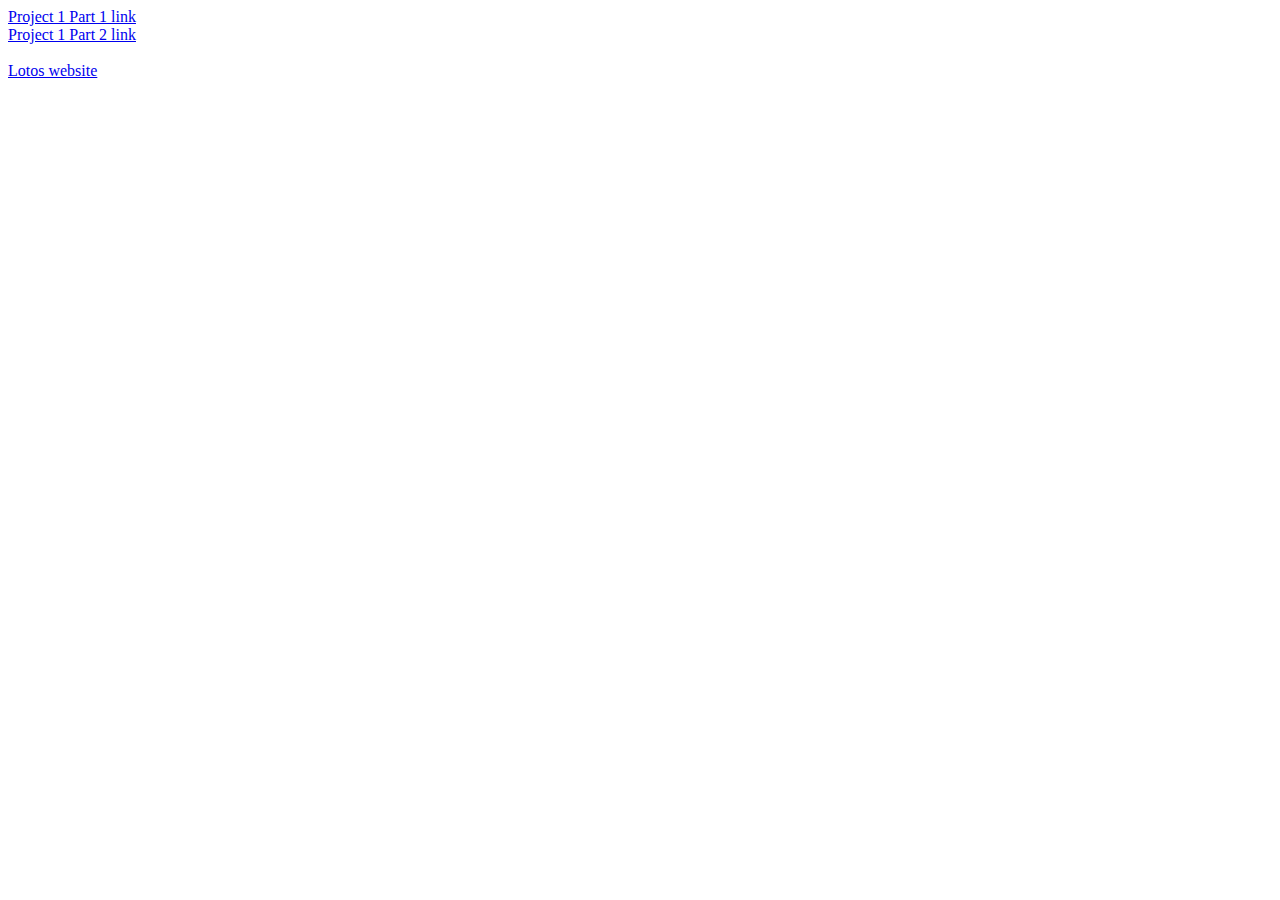
<file: index.html>
<!DOCTYPE html>

<head>
		<title>Project Links</title>

	<header>
		<div>
			<a href="Project1_p1/Project1_p1.html">Project 1 Part 1 link</a><br>
			<a href="Project1_p2/Project1_p2.html">Project 1 Part 2 link</a><br><br>
			<a href="Project4/index.html">Lotos website</a>
		</div>
	</header>
</head>
<footer></footer>
</file>
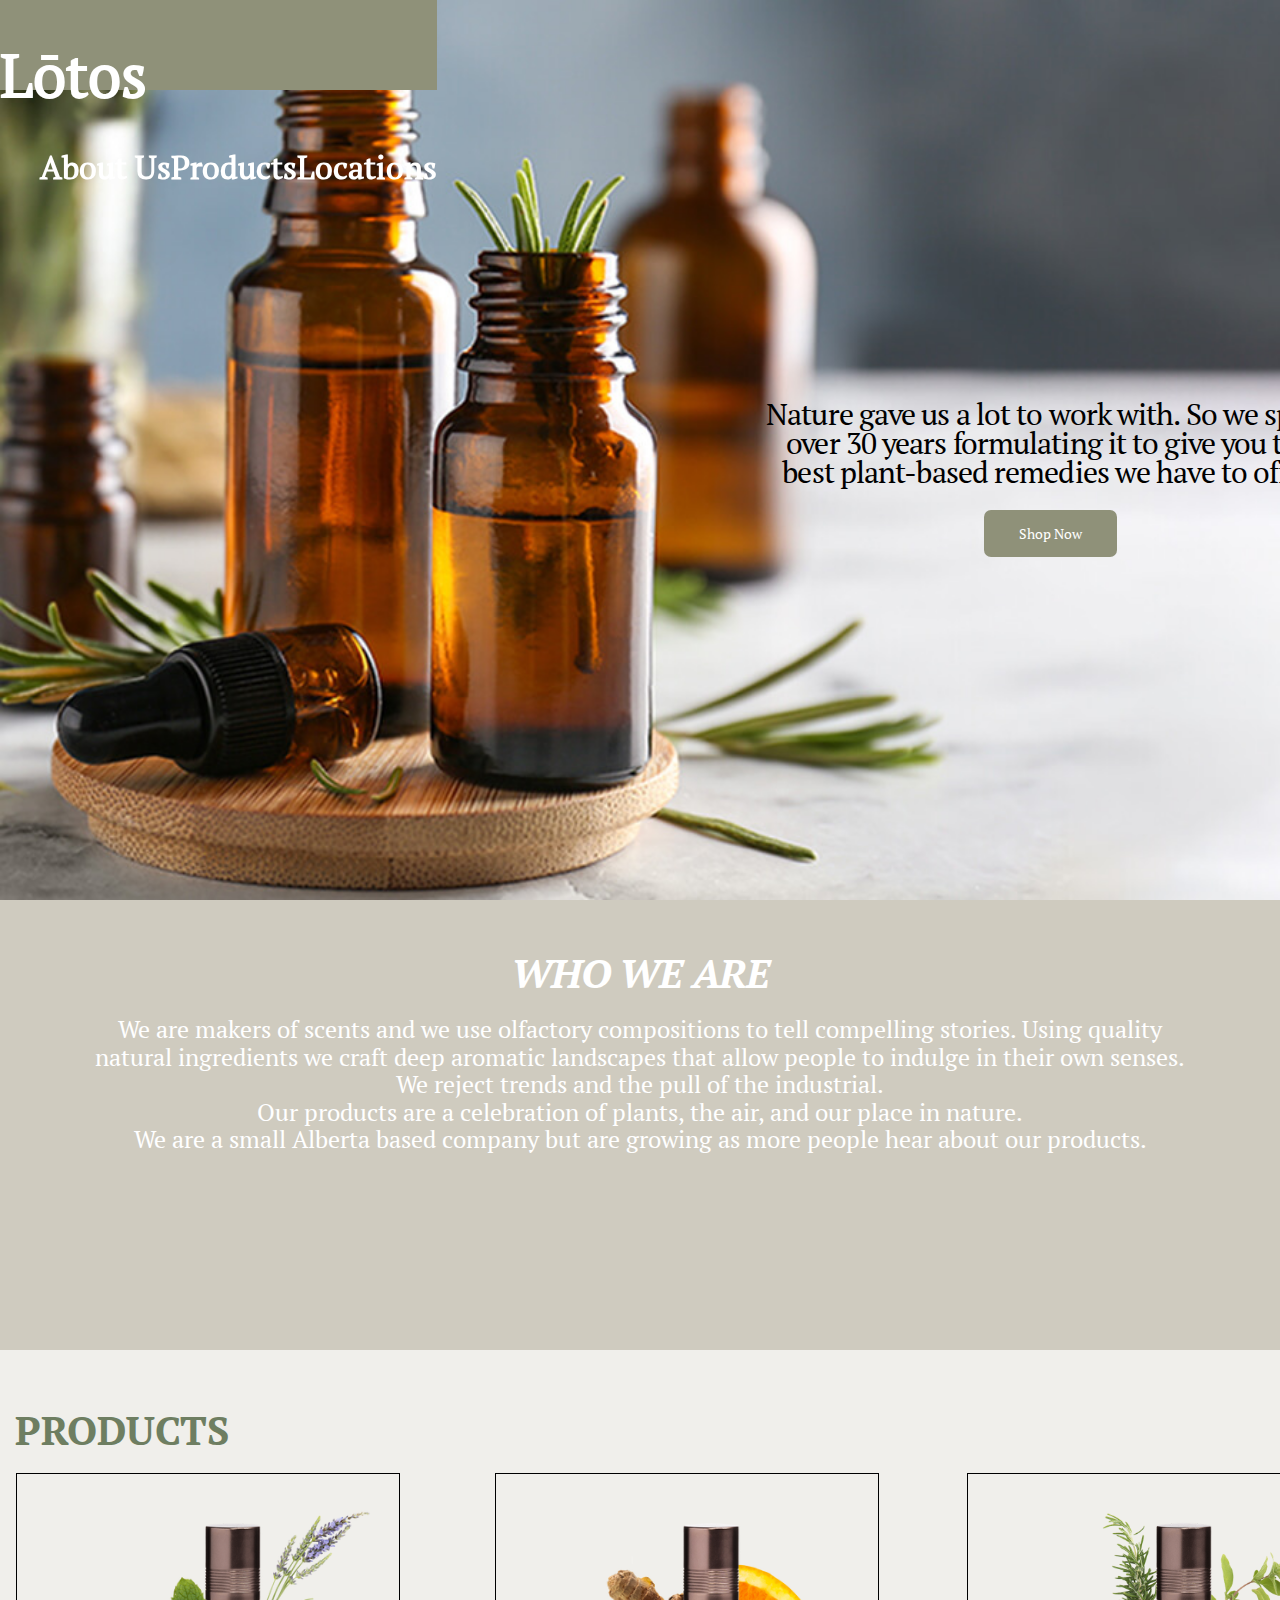
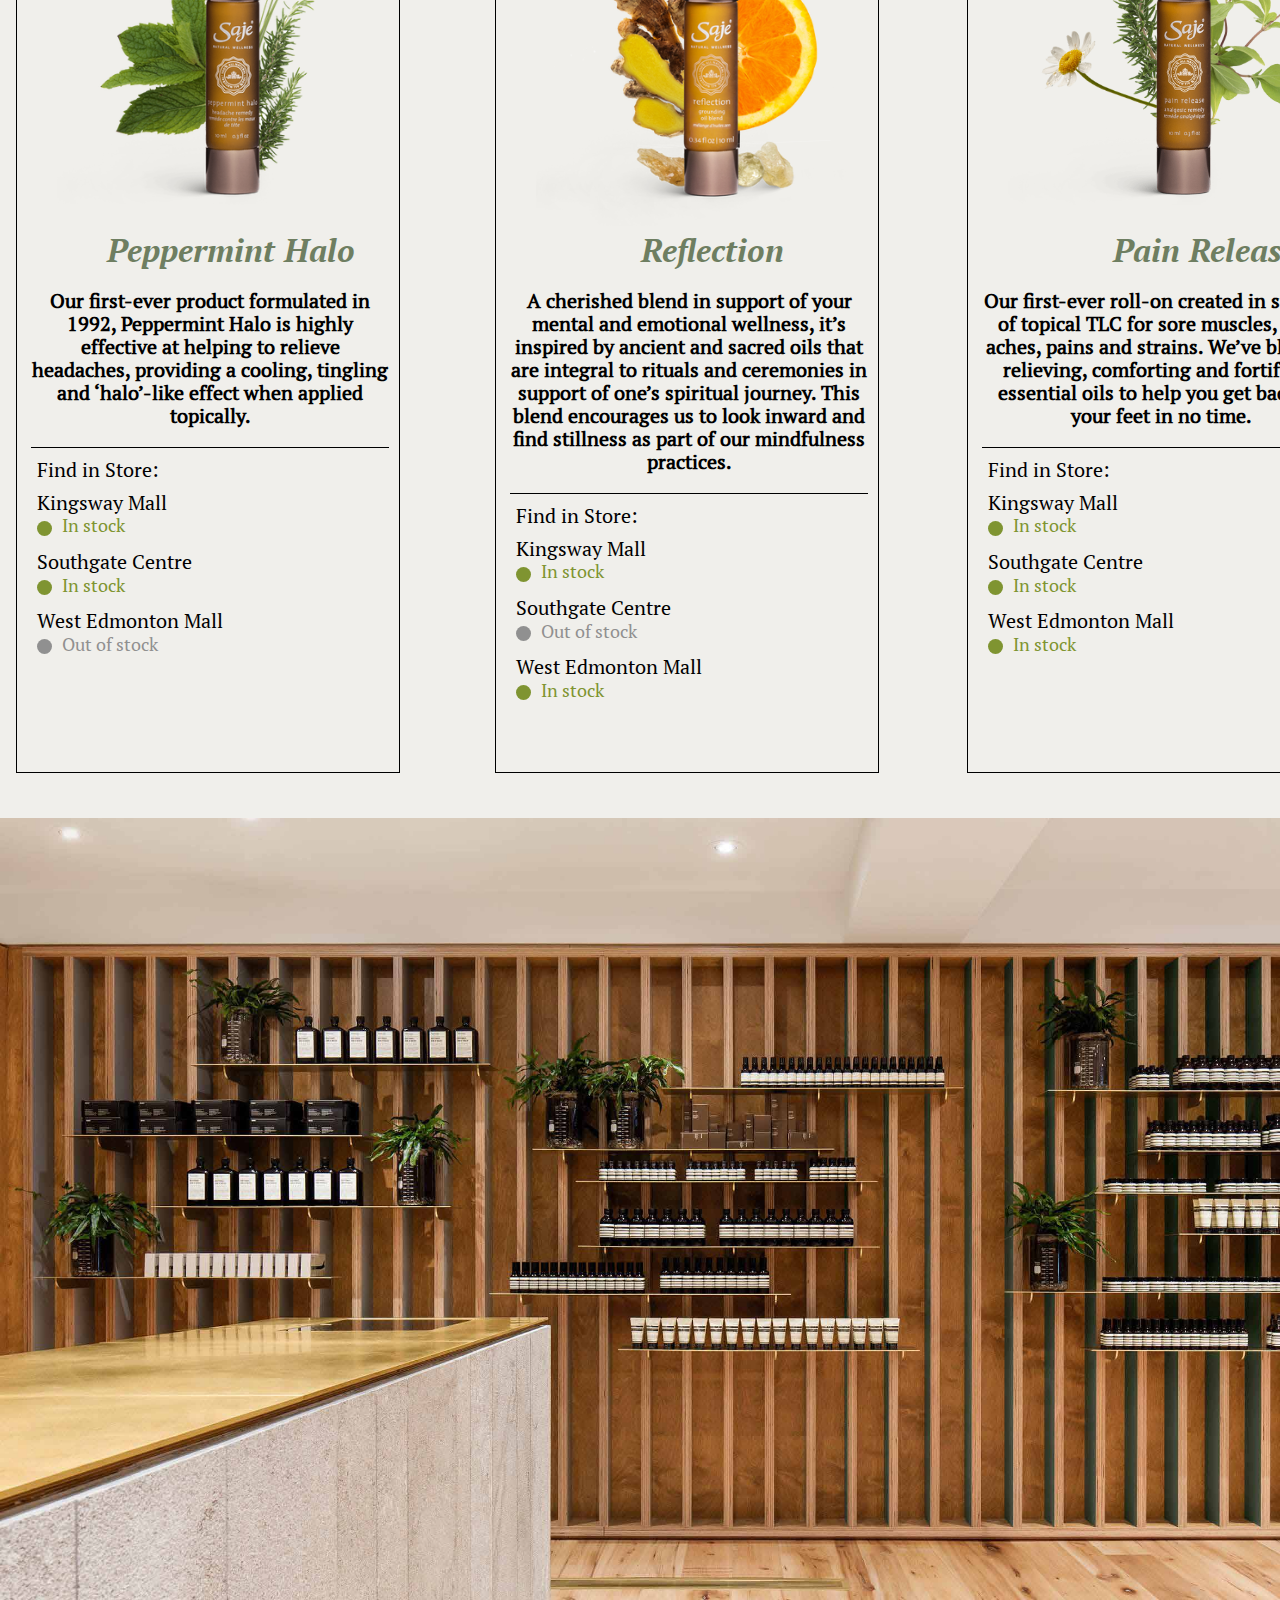
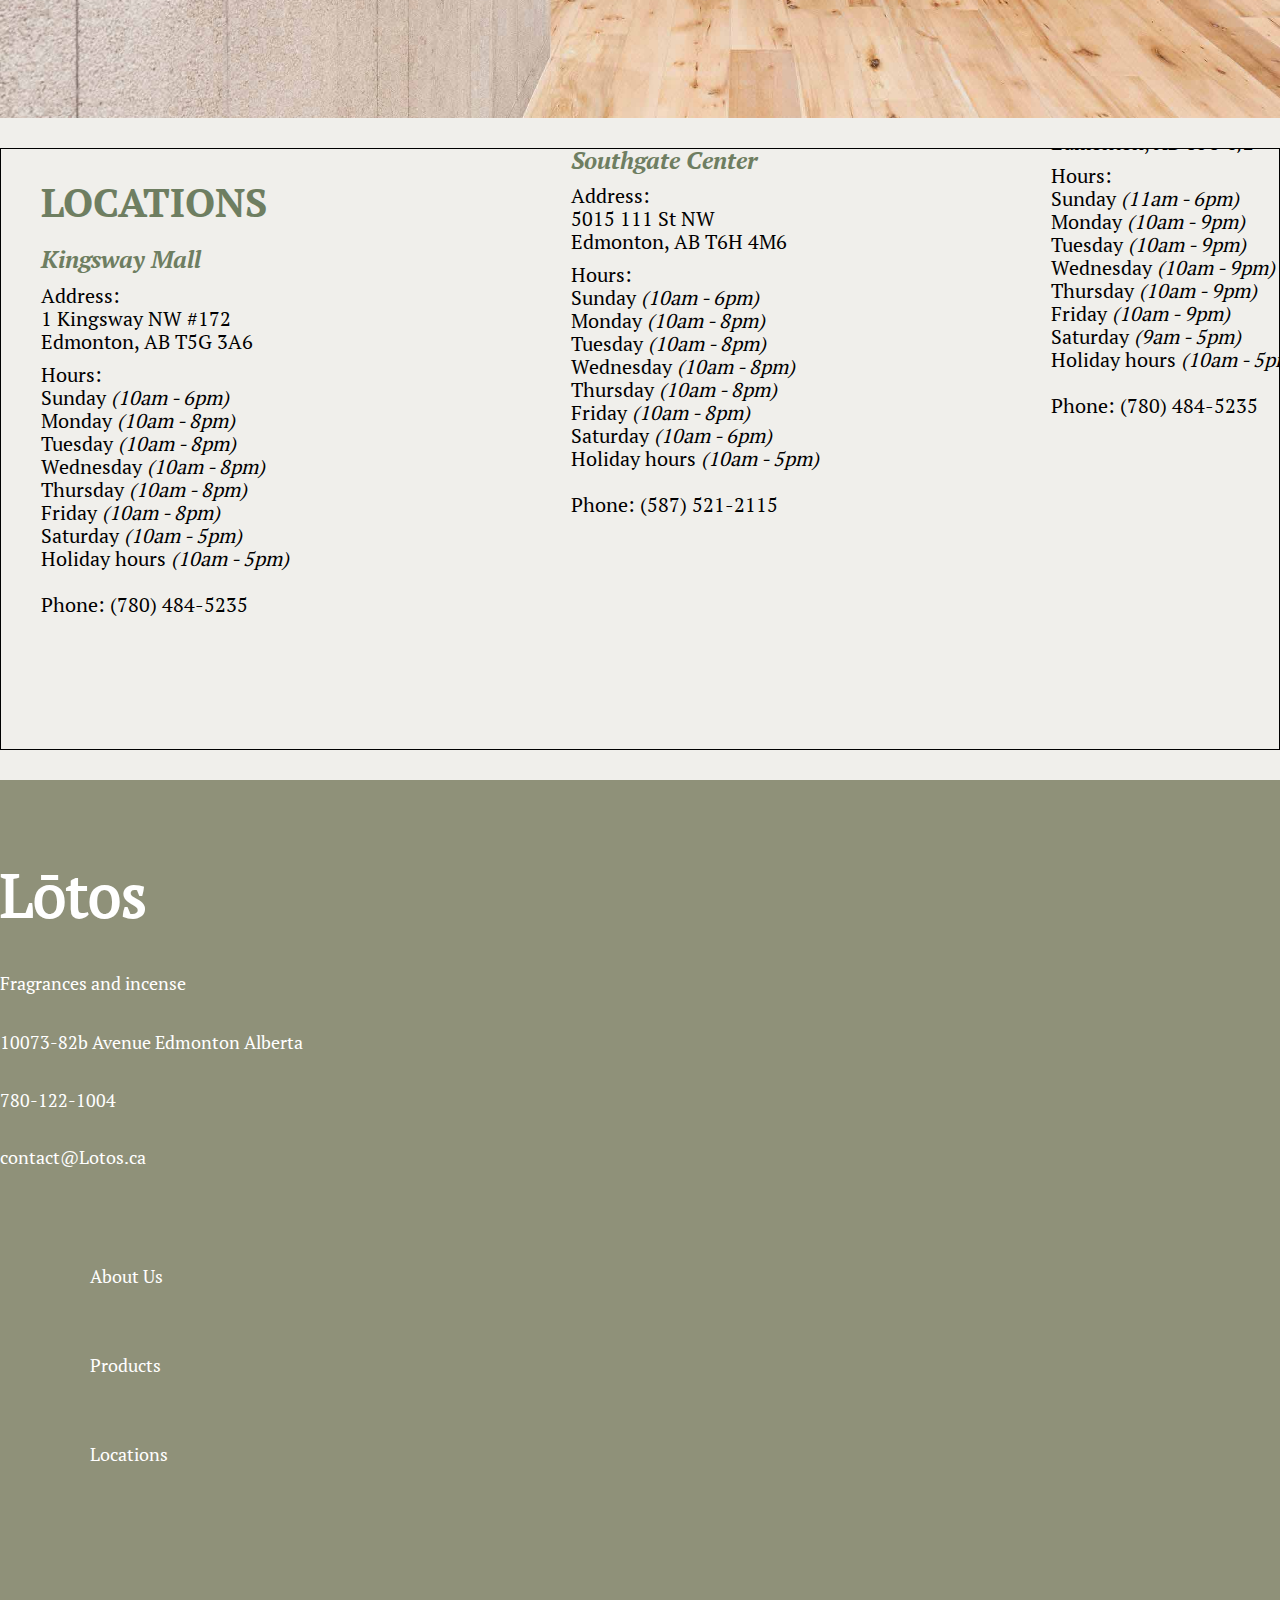
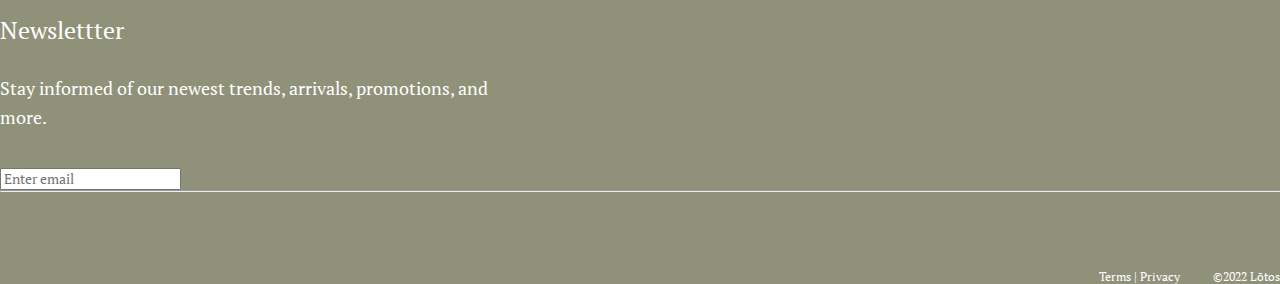
<file: Project4/index.html>
<!------------------------ 
DESN 340 Project 4
Name: Maria Karina Sison 
-------------------------->
<!doctype html>
<html lang="en">
  <head>
    <!-- Required meta tags -->
    <meta charset="utf-8">
    <meta name="viewport" content="width=device-width, initial-scale=1">

    <!-- The title of the site -->
    <title>Lōtos</title>

    <!-- The normalize file first to get rid of all the pesky default properties -->
    <link rel="stylesheet" type="text/css" href="normalize.css">

    <!-- Here is the Bootstrap CDN -->
    <link href="https://cdn.jsdelivr.net/npm/bootstrap@5.2.2/dist/css/bootstrap.min.css" rel="stylesheet" integrity="sha384-Zenh87qX5JnK2Jl0vWa8Ck2rdkQ2Bzep5IDxbcnCeuOxjzrPF/et3URy9Bv1WTRi" crossorigin="anonymous">

    <!-- Stylesheet that we want to connect to -->
    <link rel="stylesheet" type="text/css" href="style.css">
  </head>


  <!-- ***** Below here starts the code that will show up in the browser ***** -->
  <body>
    <!-- Header section (the same for each page in the 53 site) -->
    <header class="container-fluid">
      <div class="container">
        <div class="row">
          <div class="col-md-2" id="logo"> <!-- This is where we are putting our logo -->
            <h1>Lōtos</h1>
          </div>
          <nav class="col-md-7 offset-md-3"> <!-- This is our header navigation bar links section -->
            <ul>
                <li><a href=#about><h3>About Us</h3></a></li>
                <li><a href=#feature><h3>Products</h3></a></li>
                <li><a href=#locations><h3>Locations</h3></a></li>
            </ul>
          </nav>
        </div>
      </div>
    </header>

    <!-- Hero section -->
    <div class="container-fluid" id="hero">
      <div class="container">
        <div class="row">
          <section id="hero-chunk">
            <h4 class="tighten">Nature gave us a lot to work with. So we spent over 30 years formulating it to give you the best plant-based remedies we have to offer.</h4>
            <a href="#" class="CTA">Shop Now</a>
          </section>
        </div>
      </div> 
    </div>

    <!-- The part with the mission statement. -->
    <section class="container-fluid" id="about">
      <h2 class="tighten">WHO WE ARE</h2>
      <p>We are makers of scents and we use olfactory compositions to tell compelling stories. Using quality natural ingredients we craft deep aromatic landscapes that allow people to indulge in their own senses. 
        <br>We reject trends and the pull of the industrial. 
        <br>Our products are a celebration of plants, the air, and our place in nature. 
        <br>We are a small Alberta based company but are growing as more people hear about our products. </p>
    </section>

    <section class="container-fluid" id="feature">
      <!-- Product 1 section -->
      <h1>PRODUCTS</h1>
      <div id="product1">
        <div class="card-chunk">
            <img src="images/product1.png">
            <h2>Peppermint Halo</h2>
            <h3>Our first-ever product formulated in 1992, Peppermint Halo is highly effective at helping to relieve headaches, providing a cooling, tingling and ‘halo’-like effect when applied topically.</h3>
            <p>Find in Store:<br></p>
            <p>Kingsway Mall</p>
            <span class="dot"></span>
            <h5 id="in-stock">In stock<br></h5>
            <p>Southgate Centre</p>
            <span class="dot"></span>
            <h5 id="in-stock">In stock<br></h5>
            <p>West Edmonton Mall</p>
            <span class="out-dot"></span>
            <h4>Out of stock<br></h4>
        </div>
      </div>
      <div id="product2">
        <div class="card-chunk">
            <img src="images/product2.png">
            <h2>Reflection</h2>
            <h3>A cherished blend in support of your mental and emotional wellness, it’s inspired by ancient and sacred oils that are integral to rituals and ceremonies in support of one’s spiritual journey. This blend encourages us to look inward and find stillness as part of our mindfulness practices.</h3>
            <p>Find in Store:<br></p>
            <p>Kingsway Mall</p>
            <span class="dot"></span>
            <h5>In stock<br></h5>
            <p>Southgate Centre</p>
            <span class="out-dot"></span>
            <h4>Out of stock<br></h4>
            <p>West Edmonton Mall</p>
            <span class="dot"></span>
            <h5>In stock<br></h5>
        </div>
      </div>
      <div id="product3">
        <div class="card-chunk">
            <img src="images/product3.png">
            <h2>Pain Release</h2>
            <h3>Our first-ever roll-on created in support of topical TLC for sore muscles, body aches, pains and strains. We’ve blended relieving, comforting and fortifying essential oils to help you get back on your feet in no time.</h3>
            <p>Find in Store:<br></p>
            <p>Kingsway Mall</p>
            <span class="dot"></span>
            <h5>In stock<br></h5>
            <p>Southgate Centre</p>
            <span class="dot"></span>
            <h5>In stock<br></h5>
            <p>West Edmonton Mall</p>
            <span class="dot"></span>
            <h5>In stock<br></h5>
        </div>
      </div>
    </section>

    <div class="container-fluid" id="locationimg"></div>

    <section class="container-fluid" id="feature">
        <div id="locations">
            <h3>LOCATIONS</h3>
            <div id="Kingsway">
                <h4>Kingsway Mall</h2>
                <p>Address:
                <br>1 Kingsway NW #172
                <br>Edmonton, AB  T5G 3A6 </p>
                <p>Hours: 
                <br>Sunday <em>(10am - 6pm)</em>
                <br>Monday <em>(10am - 8pm)</em>
                <br>Tuesday <em>(10am - 8pm)</em>
                <br>Wednesday <em>(10am - 8pm)</em>
                <br>Thursday <em>(10am - 8pm)</em>
                <br>Friday <em>(10am - 8pm)</em>
                <br>Saturday <em>(10am - 5pm)</em>
                <br>Holiday hours <em>(10am - 5pm)</em>
                <br>
                <br>Phone: (780) 484-5235</p>
            </div>
            <div id="South">
                <h4>Southgate Center</h2>
                <p>Address:
                <br>5015 111 St NW 
                <br>Edmonton, AB  T6H 4M6 </p>
                <p>Hours: 
                <br>Sunday <em>(10am - 6pm)</em>
                <br>Monday <em>(10am - 8pm)</em>
                <br>Tuesday <em>(10am - 8pm)</em>
                <br>Wednesday <em>(10am - 8pm)</em>
                <br>Thursday <em>(10am - 8pm)</em>
                <br>Friday <em>(10am - 8pm)</em>
                <br>Saturday <em>(10am - 6pm)</em>
                <br>Holiday hours <em>(10am - 5pm)</em>
                <br>
                <br>Phone: (587) 521-2115</p>
            </div>
            <div id="West">
                <h4>West Edmonton Mall</h2>
                <p>Address:
                <br>58882 170 St NW #1391
                <br>Edmonton, AB  T5T 4J2  </p>
                <p>Hours: 
                <br>Sunday <em>(11am - 6pm)</em>
                <br>Monday <em>(10am - 9pm)</em>
                <br>Tuesday <em>(10am - 9pm)</em>
                <br>Wednesday <em>(10am - 9pm)</em>
                <br>Thursday <em>(10am - 9pm)</em>
                <br>Friday <em>(10am - 9pm)</em>
                <br>Saturday <em>(9am - 5pm)</em>
                <br>Holiday hours <em>(10am - 5pm)</em>
                <br>
                <br>Phone: (780) 484-5235</p>
            </div>
        </div>
    </section>

    <!-- ***** Footer (the same for each page in the 53 site) ***** -->

    <footer class="container-fluid">
      <div class="container">
        <div class="row" id="partners">
        </div>

        <div class="row" id="foot-links">
          <div class="col-md-3">
            <h1>Lōtos</h1>
            <h5>Fragrances and incense</h5>
          </div>
          <nav class="col-md-2" id="foot-prod">
            <h5>10073-82b Avenue Edmonton Alberta
            <br><br>780-122-1004
            <br><br>contact@Lotos.ca</h5>
          </nav>
          <nav class="col-md-2" id="foot-abo">
            <ul>
                <li></li>
                <li><a href=#about><h5>About Us</h5></a></li>
                <li><a href=#feature><h5>Products</h5></a></li>
                <li><a href=#locations><h5>Locations</h5></a></li>
            </ul>
          </nav>
          <nav class="col-md-2" id="foot-exp">
            <p>Newslettter</p>
            <h5>Stay informed of our newest trends, arrivals, promotions, and more.</h5>
            <input type="text" id="Email" name="Email" placeholder="Enter email">
          </nav>
        </div>

        <hr style="width:100%;text-align:center;margin:0;color: #fff;">
        
        <div class="row" id="bottom">
          <div class="col-md-3">
            <ul id="socials">
              <li id="twitter-icon">
                <a href="http://www.twitter.com" target="_blank">
                  <svg class="icon" xmlns="http://www.w3.org/2000/svg" viewBox="0 0 16 13.3">
                    <title></title>
                  </svg>
                </a></li>
              <li id="facebook-icon">
                <a href="http://www.facebook.com" target="_blank">
                  <svg class="icon" xmlns="http://www.w3.org/2000/svg" viewBox="0 0 16 13.3">
                    <title></title>
                  </svg>
                </a></li>
              <li id="insta-icon">
                <a href="http://www.instagram.com" target="_blank">
                  <svg class="icon" xmlns="http://www.w3.org/2000/svg" viewBox="0 0 16 13.3">
                    <title></title>
                    <path class="instagram-icon-1" d="M16,4.7a7.8,7.8,0,0,0-.4-1.9,4.6,4.6,0,0,0-.9-1.5A4.6,4.6,0,0,0,13.2.4L11.3,0H4.7L2.8.4a4.6,4.6,0,0,0-1.5.9A4.6,4.6,0,0,0,.4,2.8,7.8,7.8,0,0,0,0,4.7v6.6a7.8,7.8,0,0,0,.4,1.9,4.6,4.6,0,0,0,.9,1.5,4.6,4.6,0,0,0,1.5.9l1.9.4h6.6l1.9-.4a4.6,4.6,0,0,0,1.5-.9,4.6,4.6,0,0,0,.9-1.5,7.8,7.8,0,0,0,.4-1.9V4.7Zm-1.5,6.5a3.8,3.8,0,0,1-.3,1.5,1.5,1.5,0,0,1-.6.9,1.5,1.5,0,0,1-.9.6,3.8,3.8,0,0,1-1.5.3H4.8a3.8,3.8,0,0,1-1.5-.3,1.5,1.5,0,0,1-.9-.6,1.5,1.5,0,0,1-.6-.9,3.8,3.8,0,0,1-.3-1.5A22.1,22.1,0,0,1,1.4,8a22.1,22.1,0,0,1,.1-3.2,3.8,3.8,0,0,1,.3-1.5,1.5,1.5,0,0,1,.6-.9,1.5,1.5,0,0,1,.9-.6,3.8,3.8,0,0,1,1.5-.3h6.4a3.8,3.8,0,0,1,1.5.3,1.5,1.5,0,0,1,.9.6,1.5,1.5,0,0,1,.6.9,3.8,3.8,0,0,1,.3,1.5A22.1,22.1,0,0,1,14.6,8,22.1,22.1,0,0,1,14.5,11.2Z" transform="translate(0 0)"></path>
                    <path class="instagram-icon-1" d="M8,3.9A4.1,4.1,0,0,0,3.9,8,4.1,4.1,0,0,0,8,12.1,4.1,4.1,0,0,0,12.1,8,4.1,4.1,0,0,0,8,3.9Zm0,6.8A2.7,2.7,0,1,1,10.7,8,2.7,2.7,0,0,1,8,10.7Z" transform="translate(0 0)"></path>
                    <path class="instagram-icon-1" d="M13.2,3.7a.9.9,0,0,1-.9,1,.9.9,0,0,1-1-1,.9.9,0,0,1,1-.9A.9.9,0,0,1,13.2,3.7Z" transform="translate(0 0)"></path>
                </a>
              </li>
                
              <li id="youtube-icon">
                <a href="http://www.youtube.com" target="_blank">
                  <svg class="icon" xmlns="http://www.w3.org/2000/svg" viewBox="0 0 16 13.3">
                    <title></title>
                    <path id="Shape" class="youtube-icon-1" d="M23.2,1.4A2.6,2.6,0,0,1,24,2.7a31.7,31.7,0,0,1,.5,5.8,31.7,31.7,0,0,1-.5,5.8,2.2,2.2,0,0,1-.8,1.3,2.6,2.6,0,0,1-1.3.8c-1.9.5-9.4.5-9.4.5s-7.5,0-9.4-.5a2.2,2.2,0,0,1-1.3-.8A2.2,2.2,0,0,1,1,14.3,31.7,31.7,0,0,1,.5,8.5,31.7,31.7,0,0,1,1,2.7a2.6,2.6,0,0,1,.8-1.3A2.2,2.2,0,0,1,3.1.6C5,.1,12.5.1,12.5.1s7.5,0,9.4.5A2.6,2.6,0,0,1,23.2,1.4ZM16.3,8.5,10.1,4.9v7.2Z" transform="translate(-0.5 -0.1)"></path>
                  </svg>
                </a>
              </li>  
            </ul>
          </div>
          <div class="col-md-auto"></div>
          <div class="col-md-4">
            <div id="legal">
              <a href="#">Terms</a>
              |
              <a href="#">Privacy</a>
              <span>&copy2022 Lōtos</span>
            </div>
          </div>
        </div>

      </div>
    </footer>
    

    <script src="https://cdn.jsdelivr.net/npm/bootstrap@5.2.2/dist/js/bootstrap.bundle.min.js" integrity="sha384-OERcA2EqjJCMA+/3y+gxIOqMEjwtxJY7qPCqsdltbNJuaOe923+mo//f6V8Qbsw3" crossorigin="anonymous"></script>


  </body>
</html>
</file>
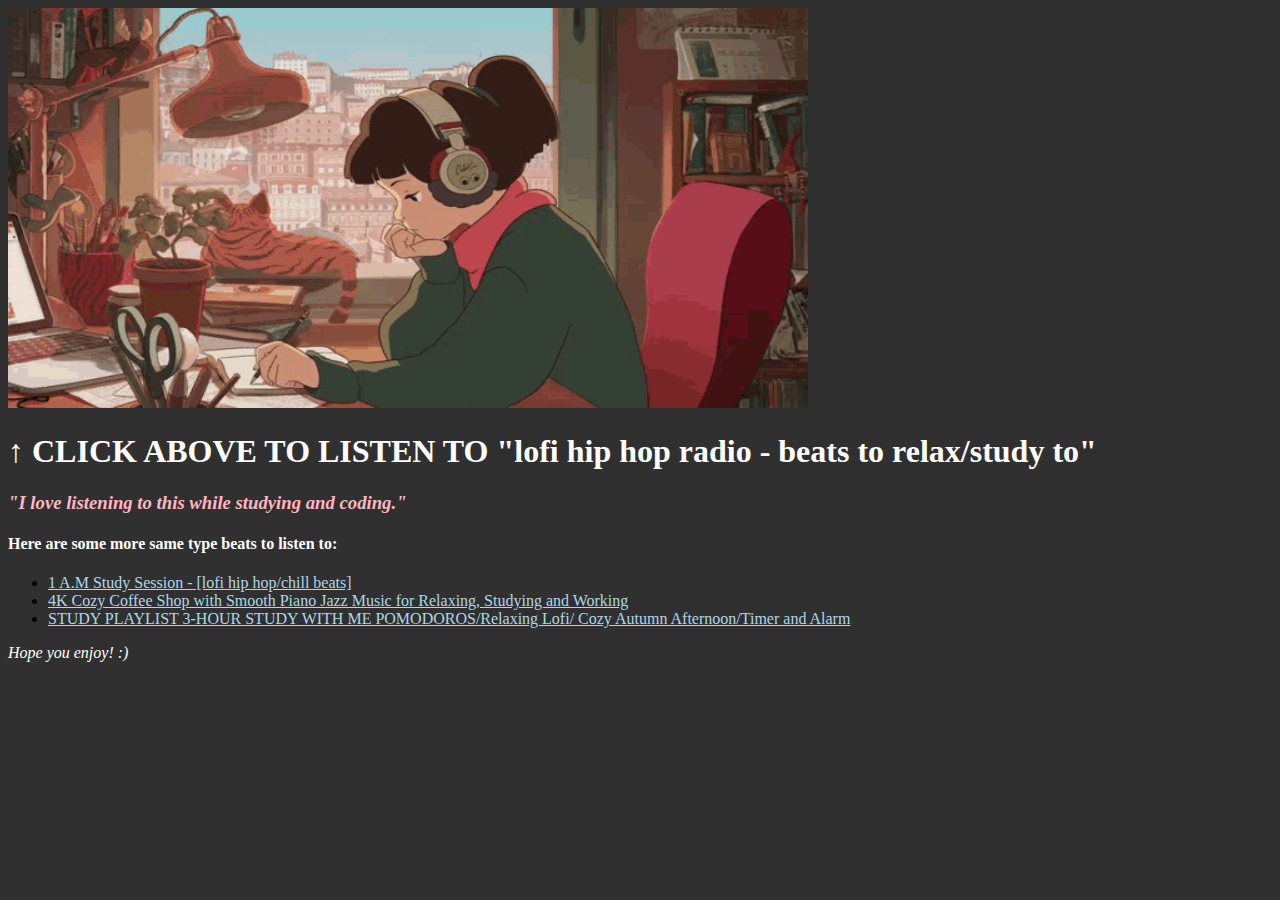
<file: Project1_p1.html>
<!DOCTYPE html>
<html lang="es">
<body style="background-color:#303030;">

	<head>
		<title>lofi hip hop radio - beats to relax/study to</title>

	<header>
		<div>
			<a href="https://www.youtube.com/watch?v=jfKfPfyJRdk"><img src="lo-fi-girl.gif" alt="girl" class="centerImage" width="800" height="400"></a>
		</div>
		
		<h1 style="color:white;">&#8593; CLICK ABOVE TO LISTEN TO "lofi hip hop radio - beats to relax/study to"</h1>
		<h3 style="color:lightpink;"><em>"I love listening to this while studying and coding."</em></h3>
	</header>
		
	<!-- More links to other lofi songs -->	
	<section> 
		<h4 style="color:white;">Here are some more same type beats to listen to:</h4>
		<nav>
			<ul>
				<li><a href="https://www.youtube.com/watch?v=lTRiuFIWV54" style="color: LightBlue">1 A.M Study Session - [lofi hip hop/chill beats]</a></li>
				<li><a href="https://www.youtube.com/watch?v=MYPVQccHhAQ" style="color: LightBlue">4K Cozy Coffee Shop with Smooth Piano Jazz Music for Relaxing, Studying and Working</a></li>
				<li><a href="https://www.youtube.com/watch?v=b3qGFuCo6NI" style="color: LightBlue">STUDY PLAYLIST 3-HOUR STUDY WITH ME POMODOROS/Relaxing Lofi/ Cozy Autumn Afternoon/Timer and Alarm</a></li>
			</ul>
		</nav>
	</section>

	<footer style="color:white;"><em>Hope you enjoy! :)</em></footer>
</file>
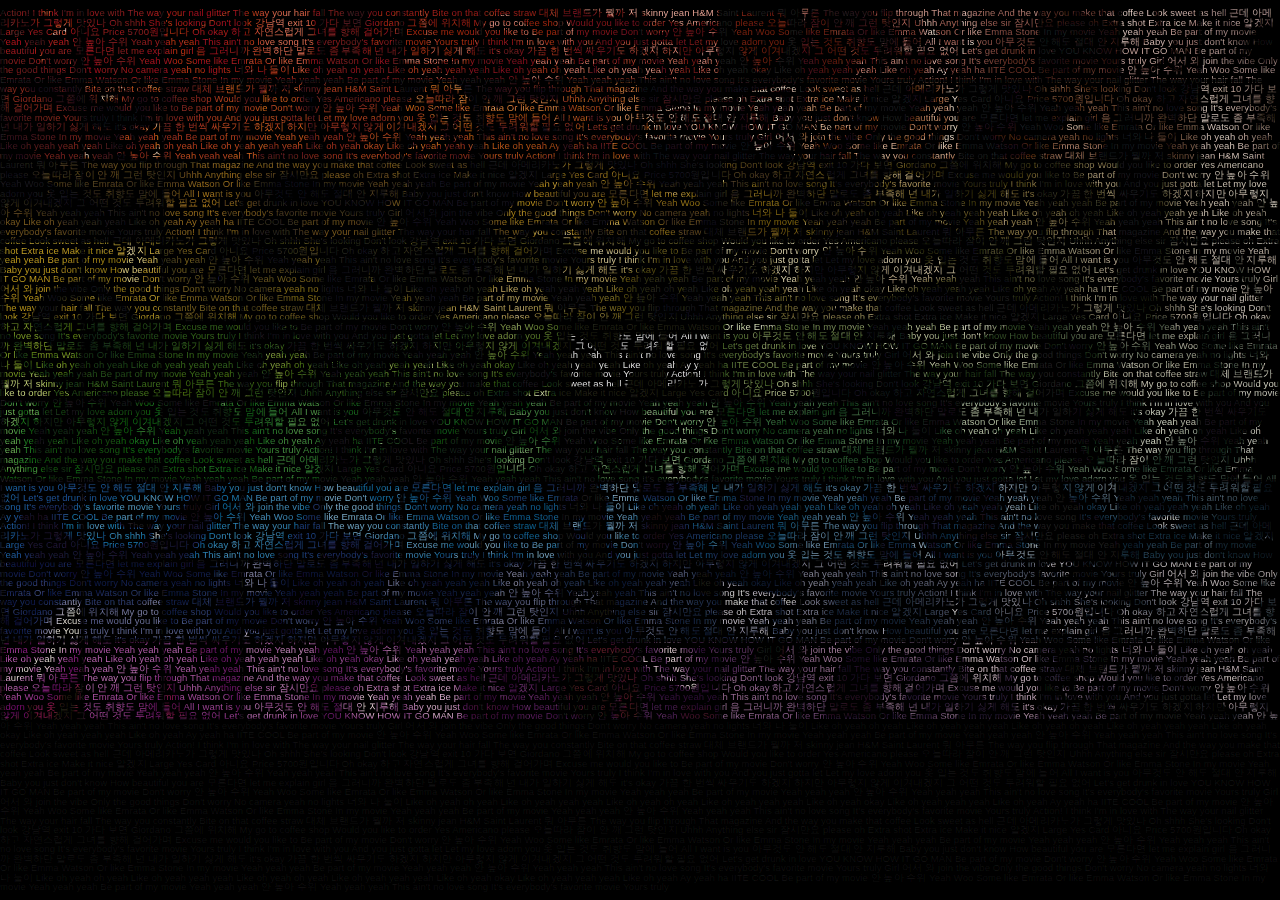
<file: Project1_p2/Project1_p2.html>
<!DOCTYPE html>
<html lang="en">

<head>
	<meta charset="utf-8">
	<meta http-equiv="X-UA-Compatible" content="IE-edge">
	<meta name="viewport" content="width=device-width, initial-scale=1.0">
	<title>CSSART</title>
	<link rel="stylesheet" type="text/css" href="style.css">
</head>

<body>
	<p>
		Action!
I think I'm in love with
The way your nail glitter
The way your hair fall
The way you constantly
Bite on that coffee straw
대체 브랜드가 뭘까 저 skinny jean
H&M Saint Laurent 뭐 아무튼
The way you flip through
That magazine
And the way you make that coffee
Look sweet as hell
근데 아메리카노가 그렇게 맛있나
Oh shhh
She's looking
Don't look
강남역 exit 10
가다 보면 Giordano
그쯤에 위치해
My go to coffee shop
Would you like to order
Yes Americano please
오늘따라 잠이 안 깨 그런 탓인지
Uhhh Anything else sir
잠시만요 please oh
Extra shot
Extra ice
Make it nice
알겠지
Large
Yes
Card
아니요 Price
5700원입니다
Oh okay
하고 자연스럽게
그녀를 향해
걸어가며
Excuse me would you like to
Be part of my movie
Don't worry
안 높아 수위
Yeah Woo
Some like Emrata
Or like Emma Watson
Or like Emma Stone
In my movie
Yeah yeah yeah
Be part of my movie
Yeah yeah yeah
안 높아 수위
Yeah yeah yeah
This ain't no love song
It's everybody's favorite movie
Yours truly
I think I'm in love with you
And you just gotta let
Let my love adorn you
옷 입는 것도 취향도 맘에 들어
All I want is you
아무것도 안 해도 절대 안 지루해
Baby you just don't know
How beautiful you are
모른다면 let me explain girl
음 그러니까
완벽하단 말로도 좀 부족해 넌
내가 일하기 싫게 해도 it's okay
가끔 한 번씩 싸우기도 하겠지
하지만 아무렇지 않게 이겨내겠지
그 어떤 것도 두려워할 필요 없어
Let's get drunk in love
YOU KNOW HOW IT GO MAN
Be part of my movie
Don't worry
안 높아 수위
Yeah Woo
Some like Emrata
Or like Emma Watson
Or like Emma Stone
In my movie
Yeah yeah yeah
Be part of my movie
Yeah yeah yeah
안 높아 수위
Yeah yeah yeah
This ain't no love song
It's everybody's favorite movie
Yours truly
Girl 어서 와 join the vibe
Only the good things
Don't worry
No camera yeah no lights
너와 나 둘이
Like oh yeah oh yeah
Like oh yeah yeah yeah
Like oh yeah oh yeah
Like oh yeah yeah yeah
Like oh yeah okay
Like oh yeah yeah yeah
Like oh yeah
Ay yeah ha
IITE COOL
Be part of my movie
안 높아 수위
Yeah Woo
Some like Emrata
Or like Emma Watson
Or like Emma Stone
In my movie
Yeah yeah yeah
Be part of my movie
Yeah yeah yeah
안 높아 수위
Yeah yeah yeah
This ain't no love song
It's everybody's favorite movie
Yours truly
		Action!
I think I'm in love with
The way your nail glitter
The way your hair fall
The way you constantly
Bite on that coffee straw
대체 브랜드가 뭘까 저 skinny jean
H&M Saint Laurent 뭐 아무튼
The way you flip through
That magazine
And the way you make that coffee
Look sweet as hell
근데 아메리카노가 그렇게 맛있나
Oh shhh
She's looking
Don't look
강남역 exit 10
가다 보면 Giordano
그쯤에 위치해
My go to coffee shop
Would you like to order
Yes Americano please
오늘따라 잠이 안 깨 그런 탓인지
Uhhh Anything else sir
잠시만요 please oh
Extra shot
Extra ice
Make it nice
알겠지
Large
Yes
Card
아니요 Price
5700원입니다
Oh okay
하고 자연스럽게
그녀를 향해
걸어가며
Excuse me would you like to
Be part of my movie
Don't worry
안 높아 수위
Yeah Woo
Some like Emrata
Or like Emma Watson
Or like Emma Stone
In my movie
Yeah yeah yeah
Be part of my movie
Yeah yeah yeah
안 높아 수위
Yeah yeah yeah
This ain't no love song
It's everybody's favorite movie
Yours truly
I think I'm in love with you
And you just gotta let
Let my love adorn you
옷 입는 것도 취향도 맘에 들어
All I want is you
아무것도 안 해도 절대 안 지루해
Baby you just don't know
How beautiful you are
모른다면 let me explain girl
음 그러니까
완벽하단 말로도 좀 부족해 넌
내가 일하기 싫게 해도 it's okay
가끔 한 번씩 싸우기도 하겠지
하지만 아무렇지 않게 이겨내겠지
그 어떤 것도 두려워할 필요 없어
Let's get drunk in love
YOU KNOW HOW IT GO MAN
Be part of my movie
Don't worry
안 높아 수위
Yeah Woo
Some like Emrata
Or like Emma Watson
Or like Emma Stone
In my movie
Yeah yeah yeah
Be part of my movie
Yeah yeah yeah
안 높아 수위
Yeah yeah yeah
This ain't no love song
It's everybody's favorite movie
Yours truly
Girl 어서 와 join the vibe
Only the good things
Don't worry
No camera yeah no lights
너와 나 둘이
Like oh yeah oh yeah
Like oh yeah yeah yeah
Like oh yeah oh yeah
Like oh yeah yeah yeah
Like oh yeah okay
Like oh yeah yeah yeah
Like oh yeah
Ay yeah ha
IITE COOL
Be part of my movie
안 높아 수위
Yeah Woo
Some like Emrata
Or like Emma Watson
Or like Emma Stone
In my movie
Yeah yeah yeah
Be part of my movie
Yeah yeah yeah
안 높아 수위
Yeah yeah yeah
This ain't no love song
It's everybody's favorite movie
Yours truly
		Action!
I think I'm in love with
The way your nail glitter
The way your hair fall
The way you constantly
Bite on that coffee straw
대체 브랜드가 뭘까 저 skinny jean
H&M Saint Laurent 뭐 아무튼
The way you flip through
That magazine
And the way you make that coffee
Look sweet as hell
근데 아메리카노가 그렇게 맛있나
Oh shhh
She's looking
Don't look
강남역 exit 10
가다 보면 Giordano
그쯤에 위치해
My go to coffee shop
Would you like to order
Yes Americano please
오늘따라 잠이 안 깨 그런 탓인지
Uhhh Anything else sir
잠시만요 please oh
Extra shot
Extra ice
Make it nice
알겠지
Large
Yes
Card
아니요 Price
5700원입니다
Oh okay
하고 자연스럽게
그녀를 향해
걸어가며
Excuse me would you like to
Be part of my movie
Don't worry
안 높아 수위
Yeah Woo
Some like Emrata
Or like Emma Watson
Or like Emma Stone
In my movie
Yeah yeah yeah
Be part of my movie
Yeah yeah yeah
안 높아 수위
Yeah yeah yeah
This ain't no love song
It's everybody's favorite movie
Yours truly
I think I'm in love with you
And you just gotta let
Let my love adorn you
옷 입는 것도 취향도 맘에 들어
All I want is you
아무것도 안 해도 절대 안 지루해
Baby you just don't know
How beautiful you are
모른다면 let me explain girl
음 그러니까
완벽하단 말로도 좀 부족해 넌
내가 일하기 싫게 해도 it's okay
가끔 한 번씩 싸우기도 하겠지
하지만 아무렇지 않게 이겨내겠지
그 어떤 것도 두려워할 필요 없어
Let's get drunk in love
YOU KNOW HOW IT GO MAN
Be part of my movie
Don't worry
안 높아 수위
Yeah Woo
Some like Emrata
Or like Emma Watson
Or like Emma Stone
In my movie
Yeah yeah yeah
Be part of my movie
Yeah yeah yeah
안 높아 수위
Yeah yeah yeah
This ain't no love song
It's everybody's favorite movie
Yours truly
Girl 어서 와 join the vibe
Only the good things
Don't worry
No camera yeah no lights
너와 나 둘이
Like oh yeah oh yeah
Like oh yeah yeah yeah
Like oh yeah oh yeah
Like oh yeah yeah yeah
Like oh yeah okay
Like oh yeah yeah yeah
Like oh yeah
Ay yeah ha
IITE COOL
Be part of my movie
안 높아 수위
Yeah Woo
Some like Emrata
Or like Emma Watson
Or like Emma Stone
In my movie
Yeah yeah yeah
Be part of my movie
Yeah yeah yeah
안 높아 수위
Yeah yeah yeah
This ain't no love song
It's everybody's favorite movie
Yours truly		Action!
I think I'm in love with
The way your nail glitter
The way your hair fall
The way you constantly
Bite on that coffee straw
대체 브랜드가 뭘까 저 skinny jean
H&M Saint Laurent 뭐 아무튼
The way you flip through
That magazine
And the way you make that coffee
Look sweet as hell
근데 아메리카노가 그렇게 맛있나
Oh shhh
She's looking
Don't look
강남역 exit 10
가다 보면 Giordano
그쯤에 위치해
My go to coffee shop
Would you like to order
Yes Americano please
오늘따라 잠이 안 깨 그런 탓인지
Uhhh Anything else sir
잠시만요 please oh
Extra shot
Extra ice
Make it nice
알겠지
Large
Yes
Card
아니요 Price
5700원입니다
Oh okay
하고 자연스럽게
그녀를 향해
걸어가며
Excuse me would you like to
Be part of my movie
Don't worry
안 높아 수위
Yeah Woo
Some like Emrata
Or like Emma Watson
Or like Emma Stone
In my movie
Yeah yeah yeah
Be part of my movie
Yeah yeah yeah
안 높아 수위
Yeah yeah yeah
This ain't no love song
It's everybody's favorite movie
Yours truly
I think I'm in love with you
And you just gotta let
Let my love adorn you
옷 입는 것도 취향도 맘에 들어
All I want is you
아무것도 안 해도 절대 안 지루해
Baby you just don't know
How beautiful you are
모른다면 let me explain girl
음 그러니까
완벽하단 말로도 좀 부족해 넌
내가 일하기 싫게 해도 it's okay
가끔 한 번씩 싸우기도 하겠지
하지만 아무렇지 않게 이겨내겠지
그 어떤 것도 두려워할 필요 없어
Let's get drunk in love
YOU KNOW HOW IT GO MAN
Be part of my movie
Don't worry
안 높아 수위
Yeah Woo
Some like Emrata
Or like Emma Watson
Or like Emma Stone
In my movie
Yeah yeah yeah
Be part of my movie
Yeah yeah yeah
안 높아 수위
Yeah yeah yeah
This ain't no love song
It's everybody's favorite movie
Yours truly
Girl 어서 와 join the vibe
Only the good things
Don't worry
No camera yeah no lights
너와 나 둘이
Like oh yeah oh yeah
Like oh yeah yeah yeah
Like oh yeah oh yeah
Like oh yeah yeah yeah
Like oh yeah okay
Like oh yeah yeah yeah
Like oh yeah
Ay yeah ha
IITE COOL
Be part of my movie
안 높아 수위
Yeah Woo
Some like Emrata
Or like Emma Watson
Or like Emma Stone
In my movie
Yeah yeah yeah
Be part of my movie
Yeah yeah yeah
안 높아 수위
Yeah yeah yeah
This ain't no love song
It's everybody's favorite movie
Yours truly
		Action!
I think I'm in love with
The way your nail glitter
The way your hair fall
The way you constantly
Bite on that coffee straw
대체 브랜드가 뭘까 저 skinny jean
H&M Saint Laurent 뭐 아무튼
The way you flip through
That magazine
And the way you make that coffee
Look sweet as hell
근데 아메리카노가 그렇게 맛있나
Oh shhh
She's looking
Don't look
강남역 exit 10
가다 보면 Giordano
그쯤에 위치해
My go to coffee shop
Would you like to order
Yes Americano please
오늘따라 잠이 안 깨 그런 탓인지
Uhhh Anything else sir
잠시만요 please oh
Extra shot
Extra ice
Make it nice
알겠지
Large
Yes
Card
아니요 Price
5700원입니다
Oh okay
하고 자연스럽게
그녀를 향해
걸어가며
Excuse me would you like to
Be part of my movie
Don't worry
안 높아 수위
Yeah Woo
Some like Emrata
Or like Emma Watson
Or like Emma Stone
In my movie
Yeah yeah yeah
Be part of my movie
Yeah yeah yeah
안 높아 수위
Yeah yeah yeah
This ain't no love song
It's everybody's favorite movie
Yours truly
I think I'm in love with you
And you just gotta let
Let my love adorn you
옷 입는 것도 취향도 맘에 들어
All I want is you
아무것도 안 해도 절대 안 지루해
Baby you just don't know
How beautiful you are
모른다면 let me explain girl
음 그러니까
완벽하단 말로도 좀 부족해 넌
내가 일하기 싫게 해도 it's okay
가끔 한 번씩 싸우기도 하겠지
하지만 아무렇지 않게 이겨내겠지
그 어떤 것도 두려워할 필요 없어
Let's get drunk in love
YOU KNOW HOW IT GO MAN
Be part of my movie
Don't worry
안 높아 수위
Yeah Woo
Some like Emrata
Or like Emma Watson
Or like Emma Stone
In my movie
Yeah yeah yeah
Be part of my movie
Yeah yeah yeah
안 높아 수위
Yeah yeah yeah
This ain't no love song
It's everybody's favorite movie
Yours truly
Girl 어서 와 join the vibe
Only the good things
Don't worry
No camera yeah no lights
너와 나 둘이
Like oh yeah oh yeah
Like oh yeah yeah yeah
Like oh yeah oh yeah
Like oh yeah yeah yeah
Like oh yeah okay
Like oh yeah yeah yeah
Like oh yeah
Ay yeah ha
IITE COOL
Be part of my movie
안 높아 수위
Yeah Woo
Some like Emrata
Or like Emma Watson
Or like Emma Stone
In my movie
Yeah yeah yeah
Be part of my movie
Yeah yeah yeah
안 높아 수위
Yeah yeah yeah
This ain't no love song
It's everybody's favorite movie
Yours truly		Action!
I think I'm in love with
The way your nail glitter
The way your hair fall
The way you constantly
Bite on that coffee straw
대체 브랜드가 뭘까 저 skinny jean
H&M Saint Laurent 뭐 아무튼
The way you flip through
That magazine
And the way you make that coffee
Look sweet as hell
근데 아메리카노가 그렇게 맛있나
Oh shhh
She's looking
Don't look
강남역 exit 10
가다 보면 Giordano
그쯤에 위치해
My go to coffee shop
Would you like to order
Yes Americano please
오늘따라 잠이 안 깨 그런 탓인지
Uhhh Anything else sir
잠시만요 please oh
Extra shot
Extra ice
Make it nice
알겠지
Large
Yes
Card
아니요 Price
5700원입니다
Oh okay
하고 자연스럽게
그녀를 향해
걸어가며
Excuse me would you like to
Be part of my movie
Don't worry
안 높아 수위
Yeah Woo
Some like Emrata
Or like Emma Watson
Or like Emma Stone
In my movie
Yeah yeah yeah
Be part of my movie
Yeah yeah yeah
안 높아 수위
Yeah yeah yeah
This ain't no love song
It's everybody's favorite movie
Yours truly
I think I'm in love with you
And you just gotta let
Let my love adorn you
옷 입는 것도 취향도 맘에 들어
All I want is you
아무것도 안 해도 절대 안 지루해
Baby you just don't know
How beautiful you are
모른다면 let me explain girl
음 그러니까
완벽하단 말로도 좀 부족해 넌
내가 일하기 싫게 해도 it's okay
가끔 한 번씩 싸우기도 하겠지
하지만 아무렇지 않게 이겨내겠지
그 어떤 것도 두려워할 필요 없어
Let's get drunk in love
YOU KNOW HOW IT GO MAN
Be part of my movie
Don't worry
안 높아 수위
Yeah Woo
Some like Emrata
Or like Emma Watson
Or like Emma Stone
In my movie
Yeah yeah yeah
Be part of my movie
Yeah yeah yeah
안 높아 수위
Yeah yeah yeah
This ain't no love song
It's everybody's favorite movie
Yours truly
Girl 어서 와 join the vibe
Only the good things
Don't worry
No camera yeah no lights
너와 나 둘이
Like oh yeah oh yeah
Like oh yeah yeah yeah
Like oh yeah oh yeah
Like oh yeah yeah yeah
Like oh yeah okay
Like oh yeah yeah yeah
Like oh yeah
Ay yeah ha
IITE COOL
Be part of my movie
안 높아 수위
Yeah Woo
Some like Emrata
Or like Emma Watson
Or like Emma Stone
In my movie
Yeah yeah yeah
Be part of my movie
Yeah yeah yeah
안 높아 수위
Yeah yeah yeah
This ain't no love song
It's everybody's favorite movie
Yours truly
		Action!
I think I'm in love with
The way your nail glitter
The way your hair fall
The way you constantly
Bite on that coffee straw
대체 브랜드가 뭘까 저 skinny jean
H&M Saint Laurent 뭐 아무튼
The way you flip through
That magazine
And the way you make that coffee
Look sweet as hell
근데 아메리카노가 그렇게 맛있나
Oh shhh
She's looking
Don't look
강남역 exit 10
가다 보면 Giordano
그쯤에 위치해
My go to coffee shop
Would you like to order
Yes Americano please
오늘따라 잠이 안 깨 그런 탓인지
Uhhh Anything else sir
잠시만요 please oh
Extra shot
Extra ice
Make it nice
알겠지
Large
Yes
Card
아니요 Price
5700원입니다
Oh okay
하고 자연스럽게
그녀를 향해
걸어가며
Excuse me would you like to
Be part of my movie
Don't worry
안 높아 수위
Yeah Woo
Some like Emrata
Or like Emma Watson
Or like Emma Stone
In my movie
Yeah yeah yeah
Be part of my movie
Yeah yeah yeah
안 높아 수위
Yeah yeah yeah
This ain't no love song
It's everybody's favorite movie
Yours truly
I think I'm in love with you
And you just gotta let
Let my love adorn you
옷 입는 것도 취향도 맘에 들어
All I want is you
아무것도 안 해도 절대 안 지루해
Baby you just don't know
How beautiful you are
모른다면 let me explain girl
음 그러니까
완벽하단 말로도 좀 부족해 넌
내가 일하기 싫게 해도 it's okay
가끔 한 번씩 싸우기도 하겠지
하지만 아무렇지 않게 이겨내겠지
그 어떤 것도 두려워할 필요 없어
Let's get drunk in love
YOU KNOW HOW IT GO MAN
Be part of my movie
Don't worry
안 높아 수위
Yeah Woo
Some like Emrata
Or like Emma Watson
Or like Emma Stone
In my movie
Yeah yeah yeah
Be part of my movie
Yeah yeah yeah
안 높아 수위
Yeah yeah yeah
This ain't no love song
It's everybody's favorite movie
Yours truly
Girl 어서 와 join the vibe
Only the good things
Don't worry
No camera yeah no lights
너와 나 둘이
Like oh yeah oh yeah
Like oh yeah yeah yeah
Like oh yeah oh yeah
Like oh yeah yeah yeah
Like oh yeah okay
Like oh yeah yeah yeah
Like oh yeah
Ay yeah ha
IITE COOL
Be part of my movie
안 높아 수위
Yeah Woo
Some like Emrata
Or like Emma Watson
Or like Emma Stone
In my movie
Yeah yeah yeah
Be part of my movie
Yeah yeah yeah
안 높아 수위
Yeah yeah yeah
This ain't no love song
It's everybody's favorite movie
Yours truly		Action!
I think I'm in love with
The way your nail glitter
The way your hair fall
The way you constantly
Bite on that coffee straw
대체 브랜드가 뭘까 저 skinny jean
H&M Saint Laurent 뭐 아무튼
The way you flip through
That magazine
And the way you make that coffee
Look sweet as hell
근데 아메리카노가 그렇게 맛있나
Oh shhh
She's looking
Don't look
강남역 exit 10
가다 보면 Giordano
그쯤에 위치해
My go to coffee shop
Would you like to order
Yes Americano please
오늘따라 잠이 안 깨 그런 탓인지
Uhhh Anything else sir
잠시만요 please oh
Extra shot
Extra ice
Make it nice
알겠지
Large
Yes
Card
아니요 Price
5700원입니다
Oh okay
하고 자연스럽게
그녀를 향해
걸어가며
Excuse me would you like to
Be part of my movie
Don't worry
안 높아 수위
Yeah Woo
Some like Emrata
Or like Emma Watson
Or like Emma Stone
In my movie
Yeah yeah yeah
Be part of my movie
Yeah yeah yeah
안 높아 수위
Yeah yeah yeah
This ain't no love song
It's everybody's favorite movie
Yours truly
I think I'm in love with you
And you just gotta let
Let my love adorn you
옷 입는 것도 취향도 맘에 들어
All I want is you
아무것도 안 해도 절대 안 지루해
Baby you just don't know
How beautiful you are
모른다면 let me explain girl
음 그러니까
완벽하단 말로도 좀 부족해 넌
내가 일하기 싫게 해도 it's okay
가끔 한 번씩 싸우기도 하겠지
하지만 아무렇지 않게 이겨내겠지
그 어떤 것도 두려워할 필요 없어
Let's get drunk in love
YOU KNOW HOW IT GO MAN
Be part of my movie
Don't worry
안 높아 수위
Yeah Woo
Some like Emrata
Or like Emma Watson
Or like Emma Stone
In my movie
Yeah yeah yeah
Be part of my movie
Yeah yeah yeah
안 높아 수위
Yeah yeah yeah
This ain't no love song
It's everybody's favorite movie
Yours truly
Girl 어서 와 join the vibe
Only the good things
Don't worry
No camera yeah no lights
너와 나 둘이
Like oh yeah oh yeah
Like oh yeah yeah yeah
Like oh yeah oh yeah
Like oh yeah yeah yeah
Like oh yeah okay
Like oh yeah yeah yeah
Like oh yeah
Ay yeah ha
IITE COOL
Be part of my movie
안 높아 수위
Yeah Woo
Some like Emrata
Or like Emma Watson
Or like Emma Stone
In my movie
Yeah yeah yeah
Be part of my movie
Yeah yeah yeah
안 높아 수위
Yeah yeah yeah
This ain't no love song
It's everybody's favorite movie
Yours truly
		Action!
I think I'm in love with
The way your nail glitter
The way your hair fall
The way you constantly
Bite on that coffee straw
대체 브랜드가 뭘까 저 skinny jean
H&M Saint Laurent 뭐 아무튼
The way you flip through
That magazine
And the way you make that coffee
Look sweet as hell
근데 아메리카노가 그렇게 맛있나
Oh shhh
She's looking
Don't look
강남역 exit 10
가다 보면 Giordano
그쯤에 위치해
My go to coffee shop
Would you like to order
Yes Americano please
오늘따라 잠이 안 깨 그런 탓인지
Uhhh Anything else sir
잠시만요 please oh
Extra shot
Extra ice
Make it nice
알겠지
Large
Yes
Card
아니요 Price
5700원입니다
Oh okay
하고 자연스럽게
그녀를 향해
걸어가며
Excuse me would you like to
Be part of my movie
Don't worry
안 높아 수위
Yeah Woo
Some like Emrata
Or like Emma Watson
Or like Emma Stone
In my movie
Yeah yeah yeah
Be part of my movie
Yeah yeah yeah
안 높아 수위
Yeah yeah yeah
This ain't no love song
It's everybody's favorite movie
Yours truly
I think I'm in love with you
And you just gotta let
Let my love adorn you
옷 입는 것도 취향도 맘에 들어
All I want is you
아무것도 안 해도 절대 안 지루해
Baby you just don't know
How beautiful you are
모른다면 let me explain girl
음 그러니까
완벽하단 말로도 좀 부족해 넌
내가 일하기 싫게 해도 it's okay
가끔 한 번씩 싸우기도 하겠지
하지만 아무렇지 않게 이겨내겠지
그 어떤 것도 두려워할 필요 없어
Let's get drunk in love
YOU KNOW HOW IT GO MAN
Be part of my movie
Don't worry
안 높아 수위
Yeah Woo
Some like Emrata
Or like Emma Watson
Or like Emma Stone
In my movie
Yeah yeah yeah
Be part of my movie
Yeah yeah yeah
안 높아 수위
Yeah yeah yeah
This ain't no love song
It's everybody's favorite movie
Yours truly
Girl 어서 와 join the vibe
Only the good things
Don't worry
No camera yeah no lights
너와 나 둘이
Like oh yeah oh yeah
Like oh yeah yeah yeah
Like oh yeah oh yeah
Like oh yeah yeah yeah
Like oh yeah okay
Like oh yeah yeah yeah
Like oh yeah
Ay yeah ha
IITE COOL
Be part of my movie
안 높아 수위
Yeah Woo
Some like Emrata
Or like Emma Watson
Or like Emma Stone
In my movie
Yeah yeah yeah
Be part of my movie
Yeah yeah yeah
안 높아 수위
Yeah yeah yeah
This ain't no love song
It's everybody's favorite movie
Yours truly
		Action!
I think I'm in love with
The way your nail glitter
The way your hair fall
The way you constantly
Bite on that coffee straw
대체 브랜드가 뭘까 저 skinny jean
H&M Saint Laurent 뭐 아무튼
The way you flip through
That magazine
And the way you make that coffee
Look sweet as hell
근데 아메리카노가 그렇게 맛있나
Oh shhh
She's looking
Don't look
강남역 exit 10
가다 보면 Giordano
그쯤에 위치해
My go to coffee shop
Would you like to order
Yes Americano please
오늘따라 잠이 안 깨 그런 탓인지
Uhhh Anything else sir
잠시만요 please oh
Extra shot
Extra ice
Make it nice
알겠지
Large
Yes
Card
아니요 Price
5700원입니다
Oh okay
하고 자연스럽게
그녀를 향해
걸어가며
Excuse me would you like to
Be part of my movie
Don't worry
안 높아 수위
Yeah Woo
Some like Emrata
Or like Emma Watson
Or like Emma Stone
In my movie
Yeah yeah yeah
Be part of my movie
Yeah yeah yeah
안 높아 수위
Yeah yeah yeah
This ain't no love song
It's everybody's favorite movie
Yours truly
I think I'm in love with you
And you just gotta let
Let my love adorn you
옷 입는 것도 취향도 맘에 들어
All I want is you
아무것도 안 해도 절대 안 지루해
Baby you just don't know
How beautiful you are
모른다면 let me explain girl
음 그러니까
완벽하단 말로도 좀 부족해 넌
내가 일하기 싫게 해도 it's okay
가끔 한 번씩 싸우기도 하겠지
하지만 아무렇지 않게 이겨내겠지
그 어떤 것도 두려워할 필요 없어
Let's get drunk in love
YOU KNOW HOW IT GO MAN
Be part of my movie
Don't worry
안 높아 수위
Yeah Woo
Some like Emrata
Or like Emma Watson
Or like Emma Stone
In my movie
Yeah yeah yeah
Be part of my movie
Yeah yeah yeah
안 높아 수위
Yeah yeah yeah
This ain't no love song
It's everybody's favorite movie
Yours truly
Girl 어서 와 join the vibe
Only the good things
Don't worry
No camera yeah no lights
너와 나 둘이
Like oh yeah oh yeah
Like oh yeah yeah yeah
Like oh yeah oh yeah
Like oh yeah yeah yeah
Like oh yeah okay
Like oh yeah yeah yeah
Like oh yeah
Ay yeah ha
IITE COOL
Be part of my movie
안 높아 수위
Yeah Woo
Some like Emrata
Or like Emma Watson
Or like Emma Stone
In my movie
Yeah yeah yeah
Be part of my movie
Yeah yeah yeah
안 높아 수위
Yeah yeah yeah
This ain't no love song
It's everybody's favorite movie
Yours truly
		Action!
I think I'm in love with
The way your nail glitter
The way your hair fall
The way you constantly
Bite on that coffee straw
대체 브랜드가 뭘까 저 skinny jean
H&M Saint Laurent 뭐 아무튼
The way you flip through
That magazine
And the way you make that coffee
Look sweet as hell
근데 아메리카노가 그렇게 맛있나
Oh shhh
She's looking
Don't look
강남역 exit 10
가다 보면 Giordano
그쯤에 위치해
My go to coffee shop
Would you like to order
Yes Americano please
오늘따라 잠이 안 깨 그런 탓인지
Uhhh Anything else sir
잠시만요 please oh
Extra shot
Extra ice
Make it nice
알겠지
Large
Yes
Card
아니요 Price
5700원입니다
Oh okay
하고 자연스럽게
그녀를 향해
걸어가며
Excuse me would you like to
Be part of my movie
Don't worry
안 높아 수위
Yeah Woo
Some like Emrata
Or like Emma Watson
Or like Emma Stone
In my movie
Yeah yeah yeah
Be part of my movie
Yeah yeah yeah
안 높아 수위
Yeah yeah yeah
This ain't no love song
It's everybody's favorite movie
Yours truly
I think I'm in love with you
And you just gotta let
Let my love adorn you
옷 입는 것도 취향도 맘에 들어
All I want is you
아무것도 안 해도 절대 안 지루해
Baby you just don't know
How beautiful you are
모른다면 let me explain girl
음 그러니까
완벽하단 말로도 좀 부족해 넌
내가 일하기 싫게 해도 it's okay
가끔 한 번씩 싸우기도 하겠지
하지만 아무렇지 않게 이겨내겠지
그 어떤 것도 두려워할 필요 없어
Let's get drunk in love
YOU KNOW HOW IT GO MAN
Be part of my movie
Don't worry
안 높아 수위
Yeah Woo
Some like Emrata
Or like Emma Watson
Or like Emma Stone
In my movie
Yeah yeah yeah
Be part of my movie
Yeah yeah yeah
안 높아 수위
Yeah yeah yeah
This ain't no love song
It's everybody's favorite movie
Yours truly
Girl 어서 와 join the vibe
Only the good things
Don't worry
No camera yeah no lights
너와 나 둘이
Like oh yeah oh yeah
Like oh yeah yeah yeah
Like oh yeah oh yeah
Like oh yeah yeah yeah
Like oh yeah okay
Like oh yeah yeah yeah
Like oh yeah
Ay yeah ha
IITE COOL
Be part of my movie
안 높아 수위
Yeah Woo
Some like Emrata
Or like Emma Watson
Or like Emma Stone
In my movie
Yeah yeah yeah
Be part of my movie
Yeah yeah yeah
안 높아 수위
Yeah yeah yeah
This ain't no love song
It's everybody's favorite movie
Yours truly
		Action!
I think I'm in love with
The way your nail glitter
The way your hair fall
The way you constantly
Bite on that coffee straw
대체 브랜드가 뭘까 저 skinny jean
H&M Saint Laurent 뭐 아무튼
The way you flip through
That magazine
And the way you make that coffee
Look sweet as hell
근데 아메리카노가 그렇게 맛있나
Oh shhh
She's looking
Don't look
강남역 exit 10
가다 보면 Giordano
그쯤에 위치해
My go to coffee shop
Would you like to order
Yes Americano please
오늘따라 잠이 안 깨 그런 탓인지
Uhhh Anything else sir
잠시만요 please oh
Extra shot
Extra ice
Make it nice
알겠지
Large
Yes
Card
아니요 Price
5700원입니다
Oh okay
하고 자연스럽게
그녀를 향해
걸어가며
Excuse me would you like to
Be part of my movie
Don't worry
안 높아 수위
Yeah Woo
Some like Emrata
Or like Emma Watson
Or like Emma Stone
In my movie
Yeah yeah yeah
Be part of my movie
Yeah yeah yeah
안 높아 수위
Yeah yeah yeah
This ain't no love song
It's everybody's favorite movie
Yours truly
I think I'm in love with you
And you just gotta let
Let my love adorn you
옷 입는 것도 취향도 맘에 들어
All I want is you
아무것도 안 해도 절대 안 지루해
Baby you just don't know
How beautiful you are
모른다면 let me explain girl
음 그러니까
완벽하단 말로도 좀 부족해 넌
내가 일하기 싫게 해도 it's okay
가끔 한 번씩 싸우기도 하겠지
하지만 아무렇지 않게 이겨내겠지
그 어떤 것도 두려워할 필요 없어
Let's get drunk in love
YOU KNOW HOW IT GO MAN
Be part of my movie
Don't worry
안 높아 수위
Yeah Woo
Some like Emrata
Or like Emma Watson
Or like Emma Stone
In my movie
Yeah yeah yeah
Be part of my movie
Yeah yeah yeah
안 높아 수위
Yeah yeah yeah
This ain't no love song
It's everybody's favorite movie
Yours truly
Girl 어서 와 join the vibe
Only the good things
Don't worry
No camera yeah no lights
너와 나 둘이
Like oh yeah oh yeah
Like oh yeah yeah yeah
Like oh yeah oh yeah
Like oh yeah yeah yeah
Like oh yeah okay
Like oh yeah yeah yeah
Like oh yeah
Ay yeah ha
IITE COOL
Be part of my movie
안 높아 수위
Yeah Woo
Some like Emrata
Or like Emma Watson
Or like Emma Stone
In my movie
Yeah yeah yeah
Be part of my movie
Yeah yeah yeah
안 높아 수위
Yeah yeah yeah
This ain't no love song
It's everybody's favorite movie
Yours truly
	</p>
</body>

</html>
</file>
<file: Project4/style.css>
/*************************
DESN 340 Project 4
Name: Maria Karina Sison 
**************************/
/* Stylesheet for Lōtos website 

Colors:
White - #FFF
Header and Footer - #8F9179
Buttons - #8F9179
Background colour - #F0EFEB
About background colour - #CFCBBF

*/

/* Visualizing the layout */
/* This section is for universal selections and rules */

/* box model Fix */
html {
	box-sizing: border-box;
	scroll-behavior: smooth;
}
*, *:before, *:after {
	box-sizing: inherit;
}

/* clear Fix */

.row:before,
.row:after {
	content: " ";
	display: table;
}

.row:after {
	clear: both;
}

/* image rules */

img {
	width: 100%;
}

/* Type Hierarchy */

@font-face {
    font-family: "PT-Super";
    src: url("PT_Serif/PTSerif-Bold.ttf");
}

@font-face {
	font-family: "PT-Medium";
	src: url("PT_Serif/PTSerif-BoldItalic.ttf");
}

@font-face {
	font-family: "PT-Light";
	src: url("PT_Serif/PTSerif-Regular.ttf");
}

body {
	font-family: "PT-Light";
	font-size: 24px;
	font-weight: 400;
	background-color: #000000;
}

h1 {
	font-family: "PT-Light";
	font-size: 60px;
	margin: 1;
}

h2 {
	font-family: "PT-Light";
	font-size: 40px;
	margin: 0;
}

h3 {
	font-family: "PT-Light";
	font-size: 32px;
	margin: 0;
}

h4 {
	font-family: "PT-Light";
	font-size: 30px;
	font-weight: 300;
	line-height: 1.8rem;
	margin: 15px;
}

h5 {
	font-family: 'PT-Light';
	font-size: 18px;
	font-weight: 300;
	line-height: 1.8rem;
}

p {
	font-family: 'PT-Light';
	font-size: 24px;
	font-weight: 300;
}

a {
	text-decoration: none;
	color: #fff;
	font-family: 'PT-Light';
}

ul {
	list-style-type: none;
}

.tighten {
	letter-spacing: -0.03em;
}


/* Header styles and rules */

header {
	background-color: #8F9179;
	color: #fff;
	position: fixed;
	height: 90px;
	z-index: 4;
	font-size: 0.7em;
}

.icon {
	fill:  whitesmoke;
}

header ul {
	display: flex;
	flex-direction: row;
	justify-content: space-between;
	align-items: center;
	margin-top: 25px;
}

#logo{
    margin-top: 5px;
}

/* Hero styles and rules */

#hero {
	background-image: url("images/hero.jpg");
	background-size: cover;
	height: 100vh;
}

#hero-chunk {
    text-align: center;
	width: 600px;
	color: #000000;
	margin-top: 400px;
	margin-left: 750px;
}

#hero h4 {
	padding-bottom: 16px;
}

a.CTA {
	background-color: #8F9179;
	font-family: 'PT-Light';
	font-size: 14px;
	font-weight: 400;
	color: #fff;
	padding: 1em 2.5em;
	border-radius: 0.5em;
}

/* About section styles and rules */

#about {
	text-align: center;
	background-color: #CFCBBF;
    background-size: cover;
	height: 50vh;
}

#about h2 {
    color: #fff;
    padding: 50px;
    font-family: 'PT-Medium';
	padding-bottom: 20px;
}

#about p {
    color: #fff;
	width: 1100px;
	margin: 0 auto;
}

/* Product feature styles and rules */
#feature{
    padding-top: 30px;
    padding-bottom: 30px;
    background-color: #F0EFEB;
}

#feature h1{
    font-family: 'PT-Super';
    font-size: 32px;
    color: #6E7E61;
    margin-left: 15px;
    margin-bottom: 20px;
    font-size: 40px;
}

#product1 {
	color: #fff;
	width: 30vw;
	height: 900px;
	margin: 0 auto;
    margin-left:16px;
	padding: 100px;
    padding-bottom: 70px;
	display: grid;
	grid-template-columns: 470px 670px;
	column-gap: 30px;
    border-style: solid;
    border-color: #000000;
    border-width: thin;
	overflow: hidden;
}

#product1 img{
	width: 75%;
    margin-top: -100px;
    margin-left: -60px;
}

#product1 h2{
    color: #6E7E61;
    font-size: 32px;
    font-family: 'PT-Medium';
    margin-left: -10px;
    margin-bottom: 20px;
}

#product1 h3{
    color: #000000;
    font-size: 20px;
    margin-left: -86px;
    width: 28vw;
    text-align: center;
    padding-bottom: 20px;
    border-bottom: 1px solid #000000;
}

#product1 p{
    color: #000000;
    font-size: 20px;
    margin-left: -80px;
    width: 28vw;
    margin-top: 10px;
    margin-bottom: 0px;
}

.dot {
    height: 15px;
    width: 15px;
    background-color: #7F9431;
    border-radius: 50%;
    display: inline-block;
    margin-left: -80px;
}

.out-dot {
    height: 15px;
    width: 15px;
    background-color: #909090;
    border-radius: 50%;
    display: inline-block;
    margin-left: -80px;
}

#product1 h5{
    color: #7F9431;
    margin-top: -30px;
    margin-bottom: 0px;
    margin-left: -55px;
}

#product1 h4{
    font-size: 18px;
    color: #909090;
    margin-top: -30px;
    margin-bottom: 0px;
    margin-left: -55px;
}

#product2 {
	color: #fff;
	width: 30vw;
	height: 900px;
    margin: -900px;
    margin-left: 495px;
    margin-bottom: 15px;
	padding: 100px;
    padding-bottom: 70px;
	display: grid;
	grid-template-columns: 470px 670px;
	column-gap: 30px;
    border-style: solid;
    border-color: #000000;
    border-width: thin;
	overflow: hidden;
}

#product2 img{
	width: 75%;
    margin-top: -100px;
    margin-left: -60px;
}

#product2 h2{
    color: #6E7E61;
    font-size: 32px;
    font-family: 'PT-Medium';
    margin-left: 45px;
    margin-bottom: 20px;
}

#product2 h3{
    color: #000000;
    font-size: 20px;
    margin-left: -86px;
    width: 28vw;
    text-align: center;
    padding-bottom: 20px;
    border-bottom: 1px solid #000000;
}

#product2 p{
    color: #000000;
    font-size: 20px;
    margin-left: -80px;
    width: 28vw;
    margin-top: 10px;
    margin-bottom: 0px;
}

#product2 h5{
    color: #7F9431;
    margin-top: -30px;
    margin-bottom: 0px;
    margin-left: -55px;
}

#product2 h4{
    font-size: 18px;
    color: #909090;
    margin-top: -30px;
    margin-bottom: 0px;
    margin-left: -55px;
}

#product3 {
	color: #fff;
	width: 30vw;
	height: 900px;
    margin: -915px;
    margin-left: 967px;
    margin-bottom: 15px;
	padding: 100px;
    padding-bottom: 70px;
	display: grid;
	grid-template-columns: 470px 670px;
	column-gap: 30px;
    border-style: solid;
    border-color: #000000;
    border-width: thin;
	overflow: hidden;
}

#product3 img{
	width: 75%;
    margin-top: -100px;
    margin-left: -60px;
}

#product3 h2{
    color: #6E7E61;
    font-size: 32px;
    font-family: 'PT-Medium';
    margin-left: 45px;
    margin-bottom: 20px;
}

#product3 h3{
    color: #000000;
    font-size: 20px;
    margin-left: -86px;
    width: 28vw;
    text-align: center;
    padding-bottom: 20px;
    border-bottom: 1px solid #000000;
}

#product3 p{
    color: #000000;
    font-size: 20px;
    margin-left: -80px;
    width: 28vw;
    margin-top: 10px;
    margin-bottom: 0px;
}

#product3 h5{
    color: #7F9431;
    margin-top: -30px;
    margin-bottom: 0px;
    margin-left: -55px;
}

#product3 h4{
    font-size: 18px;
    color: #909090;
    margin-top: -30px;
    margin-bottom: 0px;
    margin-left: -55px;
}

#locationimg {
	background-image: url("images/location.jpg");
	background-size: cover;
	height: 100vh;
    margin-bottom: 0px;
}

#locations{
    padding-top: 30px;
    padding-bottom: 30px;
    background-color: #F0EFEB;
	width: 100%;
	height: 500px;
	padding: 300px;
    border-style: solid;
    border-color: #000000;
    border-width: thin;
	overflow: hidden;
}

#locations h3{
    font-family: 'PT-Super';
    color: #6E7E61;
    margin-left: -260px;
    margin-bottom: 20px;
    margin-top: -270px;
    font-size: 40px;
}

#Kingsway h4{
    font-family: 'PT-Medium';
    color: #6E7E61;
    font-size: 24px;
    margin-left: -260px;
    width: 28vw;
    margin-top: 10px;
    margin-bottom: 0px;
}

#Kingsway p{
    color: #000000;
    font-size: 20px;
    margin-left: -260px;
    width: 28vw;
    margin-top: 10px;
    margin-bottom: 0px;
}

#South h4{
    font-family: 'PT-Medium';
    color: #6E7E61;
    font-size: 24px;
    margin-left: 270px;
    width: 28vw;
    margin-top: -470px;
    margin-bottom: 0px;
}

#South p{
    color: #000000;
    font-size: 20px;
    margin-left: 270px;
    width: 28vw;
    margin-top: 10px;
    margin-bottom: 0px;
}

#West h4{
    font-family: 'PT-Medium';
    color: #6E7E61;
    font-size: 24px;
    margin-left: 750px;
    width: 28vw;
    margin-top: -470px;
    margin-bottom: 0px;
}

#West p{
    color: #000000;
    font-size: 20px;
    margin-left: 750px;
    width: 28vw;
    margin-top: 10px;
    margin-bottom: 0px;
}

/* Footer styles and rules */

footer {
	background-color: #8F9179;
	color: #fff;
	position: relative;
	z-index: 4;
}

footer h4 {
	padding: 2rem;
	font-family: "GT-Light";
}

#foot-links {
	margin-top: 40px;
}

#foot-links li:first-child {
	font-weight: 600;
	padding-bottom: 30px;
}

#foot-links ul {
	display: flex;
	flex-direction: column;
}

#foot-links li {
	text-align: left;
}

#foot-abo{
    margin-left: 50px;
    padding-bottom: 70px;
}

#foot-links img {
	max-width: 70px;
}

#foot-exp{
    width: 500px;
}

#Email{
    font-size: 14px;
}


#socials {
	display: flex;
	flex-direction: row;
}

#legal {
	text-align: right;
}

#legal span {
	margin-left: 30px;
}

#bottom {
	justify-content: space-between;
	font-size: 12px;
	margin-top: 40px;
	color: #fff;
}
</file>
<file: Project1_p2/style.css>
body {
    margin: 0;
    padding: 0;
    font-family: 'Poppins', sans-serif;
    display: flex;
    align-items: center;
    justify-content: center;
    height: 100vh;
    background: #000;
}
 
p{
    font-size: 9.5px;
    line-height: 9.5px;
    background: url(DPR.jpeg);
    background-attachment: fixed;
    -webkit-background-clip: text;
    -webkit-text-fill-color: rgba(255, 255, 255, 0.07);
    background-size: 100%;
    background-repeat: no-repeat;
    background-position: top;
    letter-spacing: 0.1px;
}
</file>
